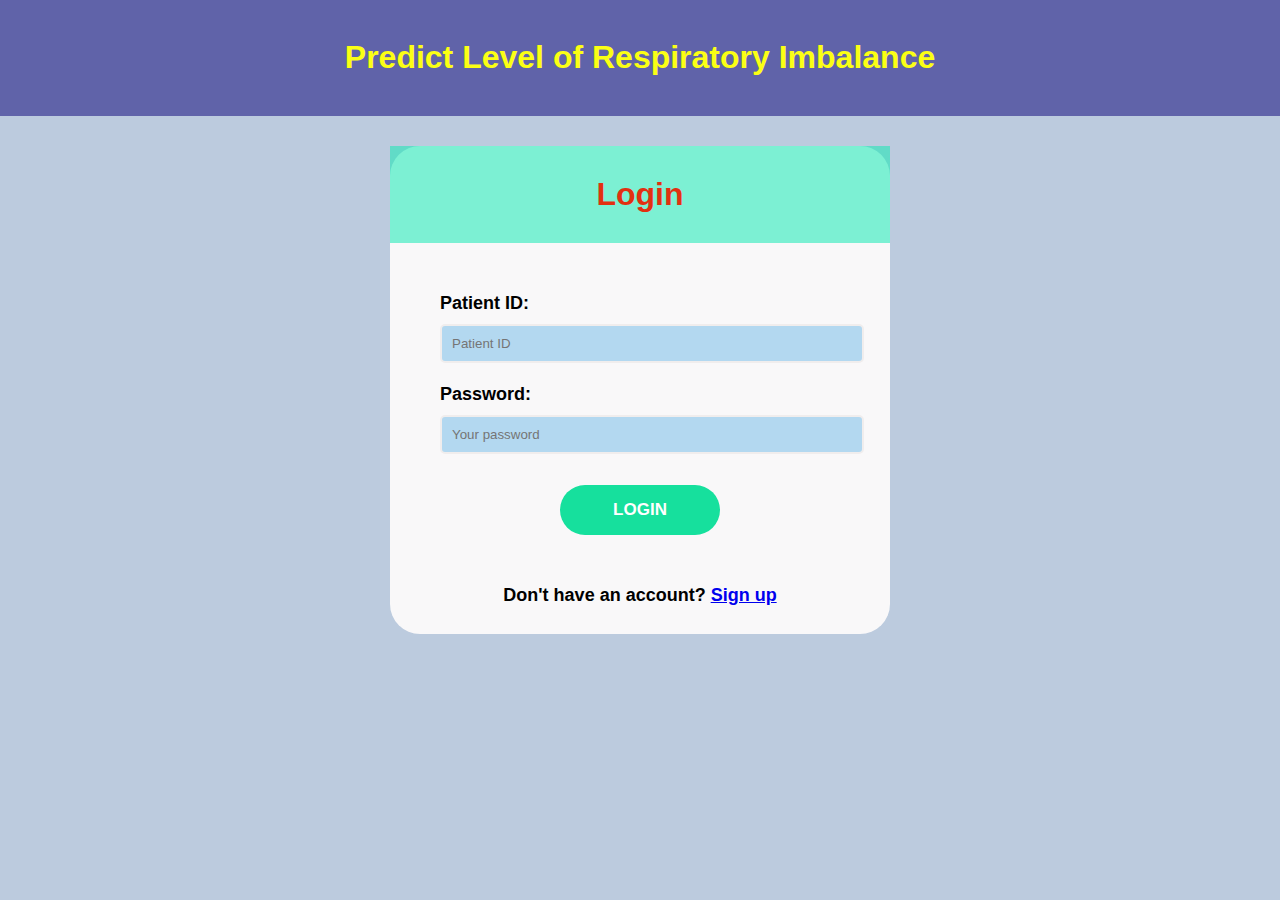
<file: templates/login.html>
<!DOCTYPE html>
<html>
    <head>
        <title>Login Page</title>
    <style>
    body,html{
        height: 100%;
        margin:0;
    }
    html{
        background-color:  #bccbde;
        height: 100%;
        background-repeat: no-repeat;
        background-position: center;
        background-size: cover;
        font-family:Arial, Helvetica, sans-serif;
        font-weight: bold;
    }
    .header{
        width:auto;
        height: auto;
        margin-bottom: 30px;
        padding:18px;
        background: #5b5da6f3;
    }
    .header h1{
        color: rgb(251, 255, 20);
    }
    .container{
        position: relative;
        margin:30px auto;
        width: 500px;
        height:auto;
        padding-bottom: 10px;
        border-radius: 30px;
        background: rgba(253, 251, 251, 0.938);
        box-shadow: #4b4b4b;

    }
    .container form{
        margin:50px;
        font-size: 18px;
    }
    .container h1{
        background: rgba(21, 233, 180, 0.548);
        color: rgb(226, 48, 17);
        margin:0px auto;
        padding:30px;
        text-align: center;
    }
    .container input{
        width:100%;
        margin-top: 10px;
        padding:10px;
        background-color:rgba(170, 211, 238, 0.89);
        border:2px solid #f0eded;
        border-radius: 5px;
    }
    .container button{
        background: #16e09d;
        color: white;
        font-size: 17px;
        font-weight: bold;
        width: 160px;
        margin-top: 10px;
        padding: 15px;
        border:1px;
        border-radius: 50px;
        cursor:pointer;
    }
    .container p{
        font-size:18px;
    }
    </style>
<script>
    function validateform(){
        var a,b;
        a=document.getElementById("pid").value;
        b=document.getElementById("password").value;
        if(a=="")
        {alert("Patient ID must be filled!");return false;}
        if(b=="")
        {alert("Password must be filled!");return false;}
    }    
</script>
</head>

<body> 
    <div class="header">
        <center><h1>Predict Level of Respiratory Imbalance</h1></center>
    </div>
    <div class="container">
        <h1>Login</h1>
        <form id="login" action="/login" method="POST">
        <label for="username">Patient ID: </label><br>
        <input name="pid" id="pid" type="text" placeholder="Patient ID"><br><br>
        <label for="password">Password: </label><br>
        <input name="password" id="password" type="password" placeholder="Your password"><br><br>
        <center>  
        <button form="login" type="submit" name="login">LOGIN</button>
        </center>
        </form>
        <p align="center">Don't have an account? <a href='{{ url_for('signup') }}'>Sign up</a></p>
    </div>
</body>
</html>
</file>
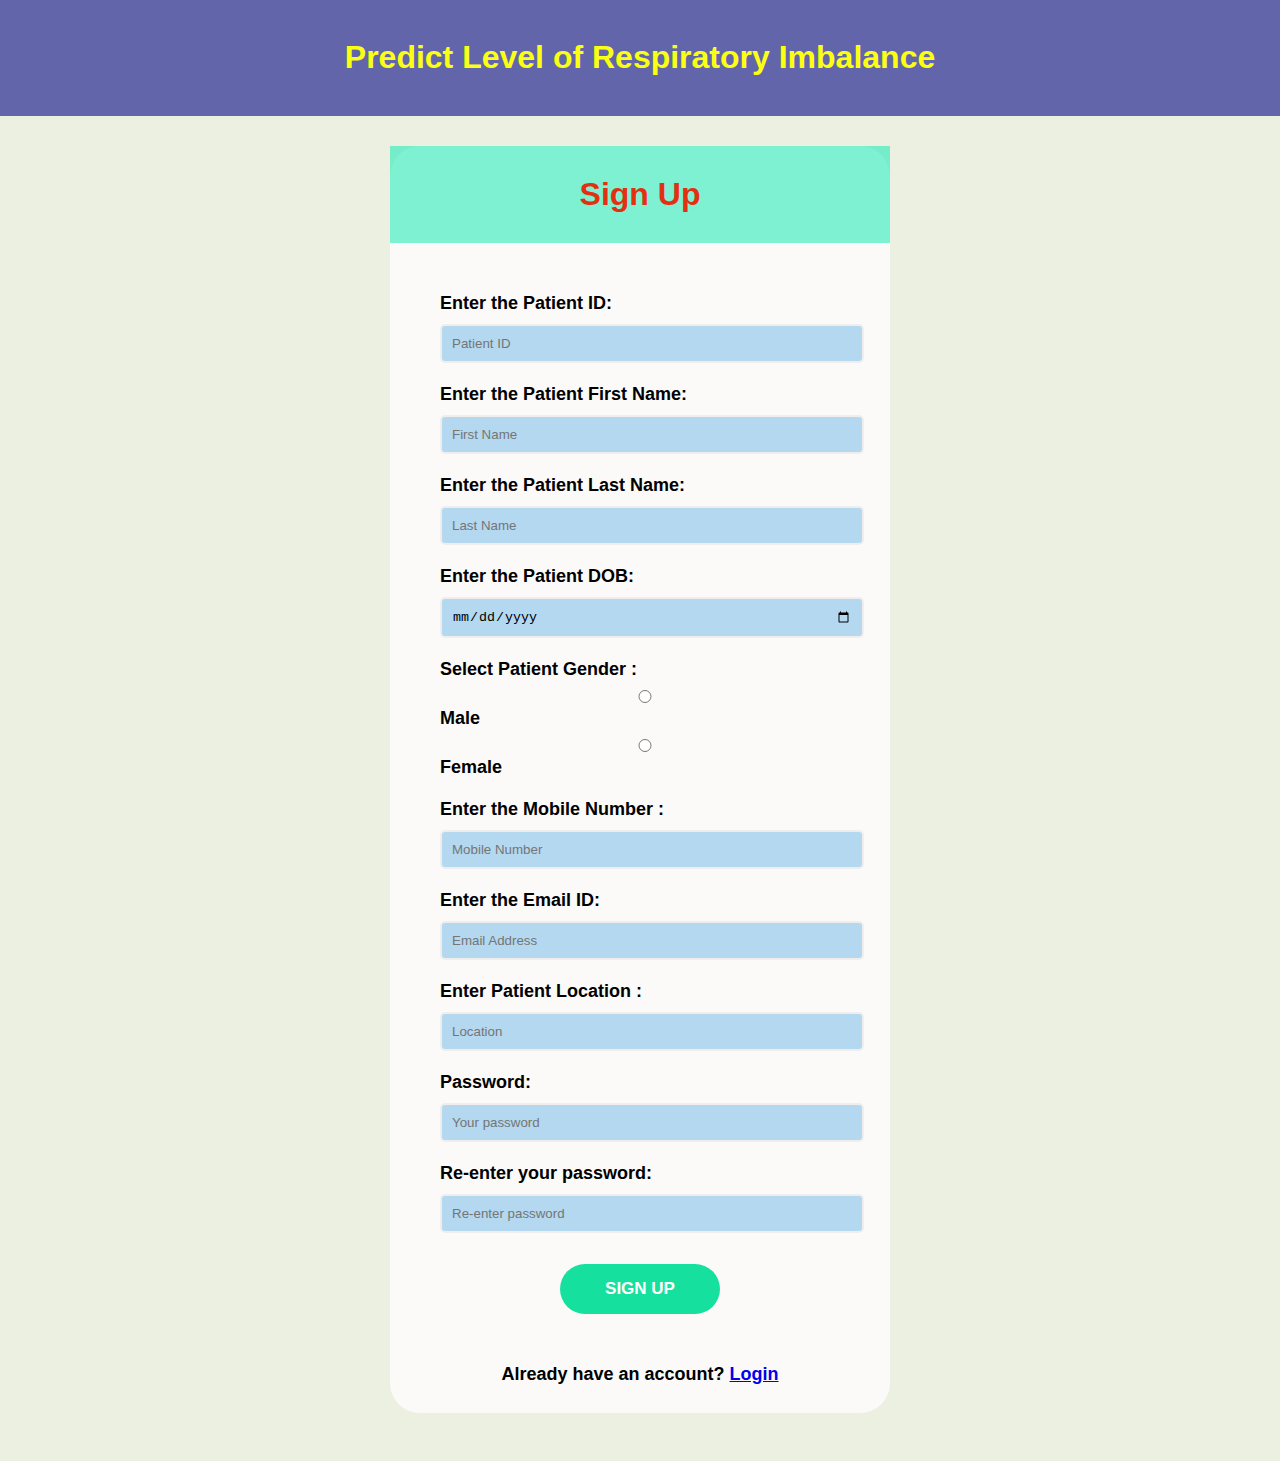
<file: templates/signup.html>
<!DOCTYPE html>
<html>
    <head>
        <title>Sign Up Page</title>
    <style>
    body,html{
        height: 100%;
        margin:0;

    }
    html{
        background-color:#ecf0e0 ;
        height: 100%;
        background-repeat: no-repeat;
        background-position: center;
        background-size: cover;
        font-family:Arial, Helvetica, sans-serif;
        font-weight: bold;
    }
    .header{
        width:auto;
        height: auto;
        margin-bottom: 30px;
        padding:18px;
        background: #5b5da6f3;
    }
    .header h1{
        color: rgb(251, 255, 20);
    }
    .container{
        position: relative;
        margin:30px auto;
        width: 500px;
        height:auto;
        padding-bottom: 10px;
        border-radius: 30px;
        background: rgba(253, 251, 251, 0.938);
        box-shadow: #4b4b4b;
    }
    .container form{
        margin:50px;
        font-size: 18px;
    }
    .container h1{
        background: rgba(21, 233, 180, 0.548);
        color: rgb(226, 48, 17);
        margin:0px auto;
        padding:30px;
        text-align: center;
    }
    .container input{
        width:100%;
        margin-top: 10px;
        padding:10px;
        background-color:rgba(170, 211, 238, 0.89);
        border:2px solid #f0eded;
        border-radius: 5px;
    }
    .container button{
        background: #16e09d;
        color: white;
        font-size: 17px;
        font-weight: bold;
        width: 160px;
        margin-top: 10px;
        padding: 15px;
        border:1px;
        border-radius: 50px;
        cursor:pointer;
    }
    .container p{
        font-size:18px;
    }
    </style>
<script>
    function validateform(){
        var a,b,c,d,e,f,g,h;
        a=document.getElementById("pid").value;
        b=document.getElementById("fname").value;
        c=document.getElementById("lname").value;
        d=document.getElementById("gender").value;
        e=document.getElementById("location").value;
        f=document.getElementById("email").value;
        g=document.getElementById("password").value;
        h=document.getElementById("repassword").value;
        
        var phoneInput = document.getElementById("mobileno");
        if(a=="")
        {alert("Patient ID must be filled!");return false;}
        if(b=="")
        {alert("Patient First Name must be filled!");return false;}
        if(c=="")
        {alert("Patient Last Name must be filled!");return false;}
        if(d=="")
        {alert("Patient Gender must be selected!");return false;}
        // Add event listener for when user types into the field
        phoneInput.addEventListener("input", function() {
       // Remove all non-numeric characters from the input field
       this.value = this.value.replace(/\D/g,''); 
      // Limit the length of the input to 10 characters
    if (this.value.length > 10) {
      this.value = this.value.slice(0,10);
    }
  });    
        if(e="")
        {alert("Patient Location must be filled!");return false;}
        if(f="")
        {alert("Patient Email ID must be filled!");return false;}
        if(g="")
        {alert("Password must be filled!");return false;}
        if(g!=h)
        {alert("Password does not match!");return false;}
        
    }    
</script>
</head>

<body> 
    <div class="header">
        <center><h1>Predict Level of Respiratory Imbalance</h1></center>
    </div>
    <div class="container">
        <h1>Sign Up</h1>
        <form id="signup" action="/signup" method="POST">
            <label for="pid">Enter the Patient ID: </label><br>
            <input name="pid" id="pid" type="text" placeholder="Patient ID"><br><br>
        <label for="fname">Enter the Patient First Name: </label><br>
        <input name="fname" id="fname" type="text" placeholder="First Name"><br><br>
        <label for="lname">Enter the Patient Last Name: </label><br>
        <input name="lname" id="lname" type="text" placeholder="Last Name"><br><br>
        <label for="dob">Enter the Patient DOB: </label><br>
        <input name="dob" id="dob" type="date" placeholder="Date of Birth"><br><br>
        <label for="gender">Select Patient Gender :</label><br>
        <input type="radio" id="male"  name="gender" value="male">
        <label for="gender">Male</label><br>
        <input type="radio" id="female" name="gender" value="female">
        <label for="gender">Female</label><br><br>
        <label for="mobileno">Enter the Mobile Number :</label>
        <input type="tel" id="mobileno" name="mobileno" placeholder="Mobile Number"><br><br>
        <label for="email">Enter the Email ID: </label><br>
        <input name="email" id="email" type="text" placeholder="Email Address"><br><br>
        <label for="location">Enter Patient Location :</label>
        <input id="location" name="location" type="text" placeholder="Location"><br><br>
        <label for="password">Password: </label><br>
        <input name="password" id="password" type="password" placeholder="Your password"><br><br>
        <label for="repassword">Re-enter your password: </label><br>
        <input name="repassword" id="repassword" type="password" placeholder="Re-enter password"><br><br>
        <center>  
        <button form="signup" type="submit" name="signup">SIGN UP</button>
        </center>
        </form>
        <p align="center">Already have an account? <a href='{{ url_for('login') }}'>Login</a></p>
    </div><br>

</body>
</html>
</file>
